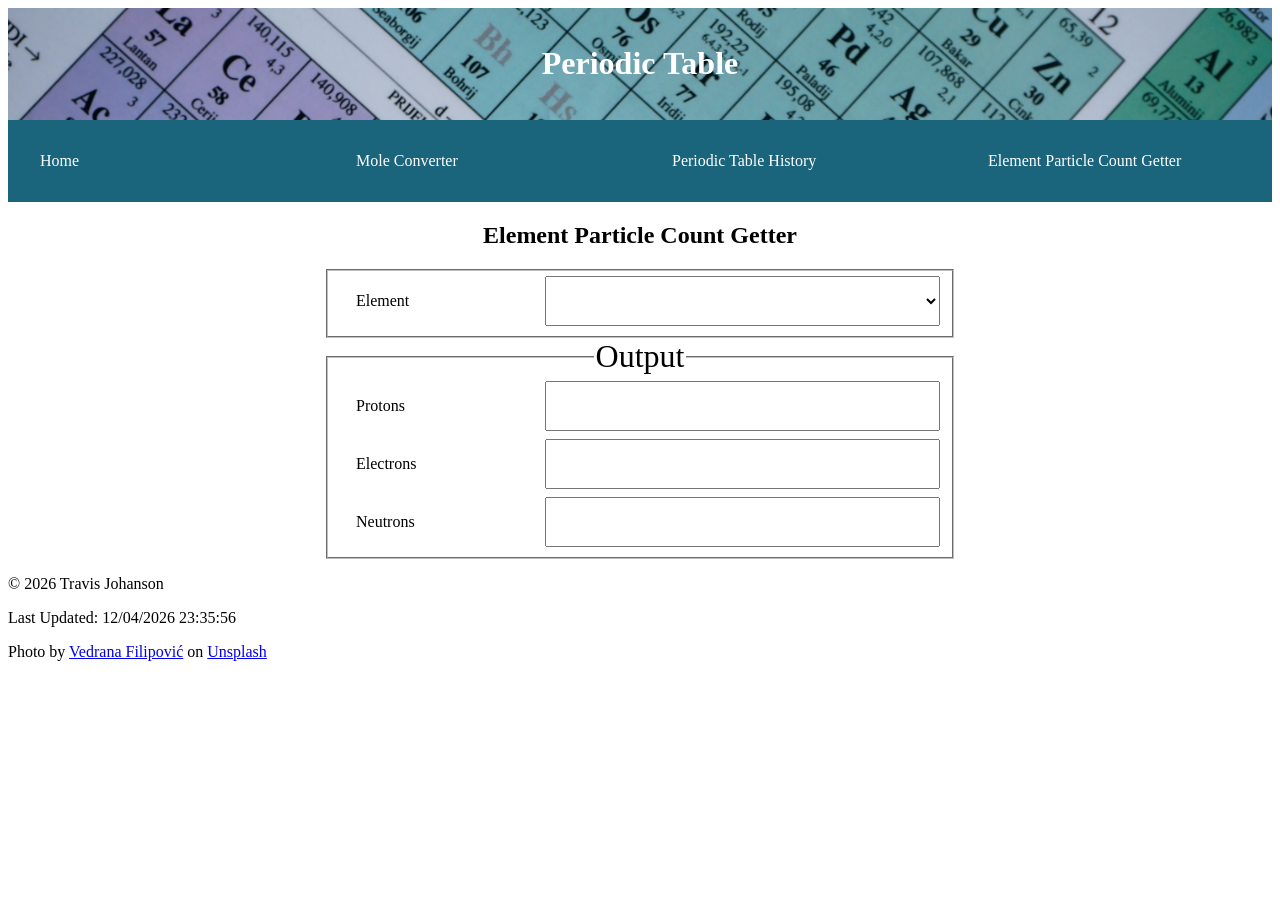
<file: resources/pages/element_particle_count_getter.html>
<!DOCTYPE html>
<html lang="en">

<head>
    <meta charset="UTF-8">
    <meta name="viewport" content="width=device-width, initial-scale=1.0">
    <title>Document</title>
    <link rel="stylesheet" href="../styles/main.css">
    <link rel="stylesheet" href="../styles/nav_style.css">
</head>

<body>
    <header>
        <h1 class="title">Periodic Table</h1>
    </header>
    <nav>
        <ul>
            <li id="mobileMenuButton">=</li>
            <li>
                <a href="../index.html">Home</a>
            </li>
            <li>
                <a href="../pages/mole_converter.html">Mole Converter</a>
            </li>
            <li>
                <a href="../pages/periodic_table_history.html">Periodic Table History</a>
            </li>
            <li>
                <a href="../pages/element_particle_count_getter.html">Element Particle Count Getter</a>
            </li>
        </ul>
    </nav>
    <main>
        <section>
            <h1 class="title">Element Particle Count Getter</h1>
            <div class="converter">
                <div class="form">
                    <fieldset>
                        <label for="elementSelector">Element</label>
                        <select id="elementSelector">
                            <option disabled>Pick Any of the 118 Elements</option>
                        </select>
                    </fieldset>
                    <fieldset>
                        <legend>Output</legend>
                        <label for="protons">Protons</label>
                        <input id="protons" readonly>
                        <label for="electrons">Electrons</label>
                        <input id="electrons" readonly>
                        <label for="neutrons">Neutrons</label>
                        <input id="neutrons" readonly>
                    </fieldset>
                </div>
            </div>
        </section>
        <aside>

        </aside>
        <footer>
            <p>&COPY; 2026 Travis Johanson</p>
            <p id="lastUpdated"></p>
            <p>
                Photo by <a
                    href="https://unsplash.com/@vedranafilipovic?utm_source=unsplash&utm_medium=referral&utm_content=creditCopyText">Vedrana
                    Filipović</a> on <a
                    href="https://unsplash.com/photos/round-clear-glass-on-white-paper-jxqTaXF5WmY?utm_source=unsplash&utm_medium=referral&utm_content=creditCopyText">Unsplash</a>
            </p>
        </footer>
    </main>
    <script src="../js/version.js"></script>
    <script src="../js/mobileMenu.js"></script>
    <script src="../js/calculate_particle_count.js"></script>
    <script src="../js/getData.js"></script>
</body>

</html>
</file>
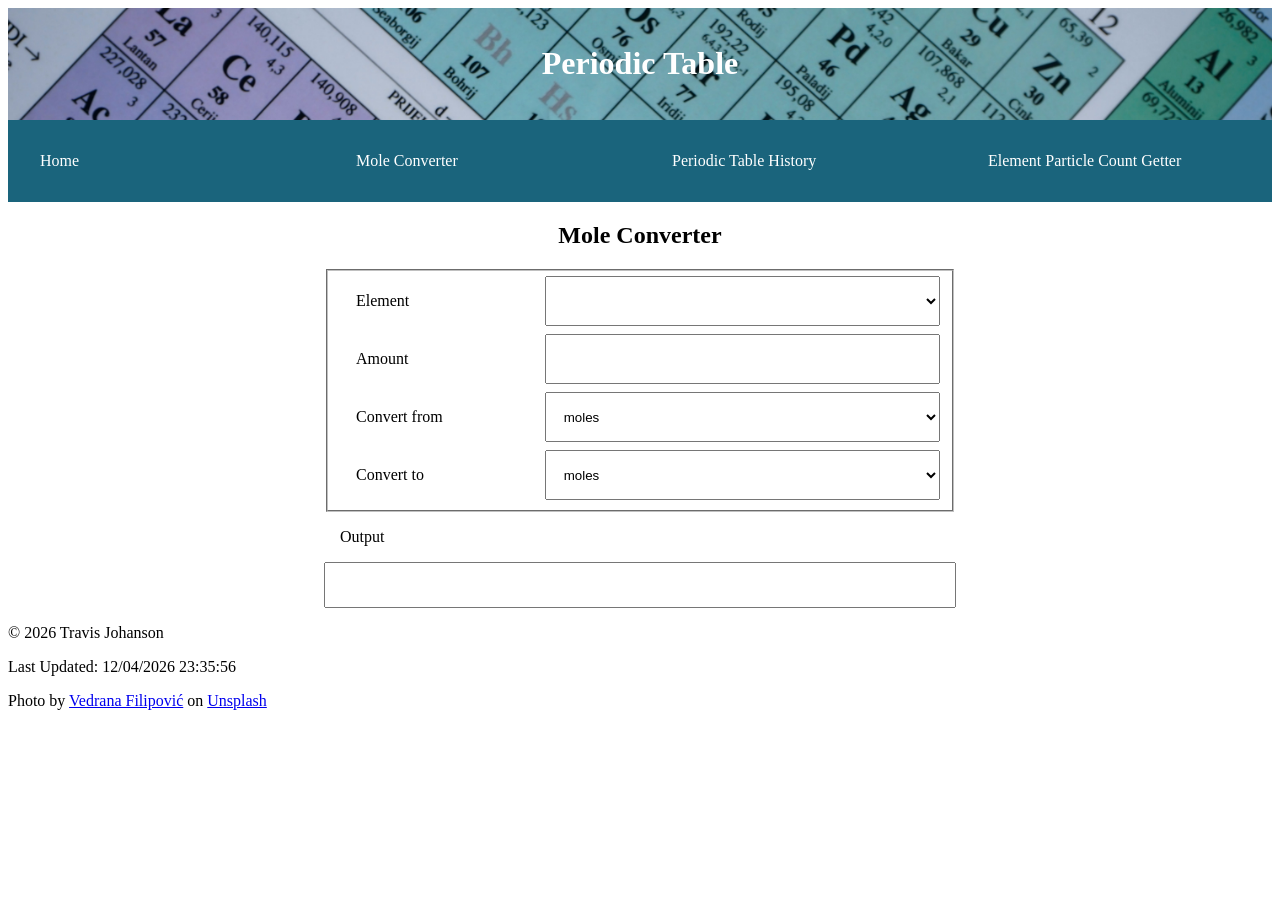
<file: resources/pages/mole_converter.html>
<!DOCTYPE html>
<html lang="en">

<head>
    <meta charset="UTF-8">
    <meta name="viewport" content="width=device-width, initial-scale=1.0">
    <title>Document</title>
    <link rel="stylesheet" href="../styles/main.css">
    <link rel="stylesheet" href="../styles/nav_style.css">
</head>

<body>
    <header>
        <h1 class="title">Periodic Table</h1>
    </header>
    <nav>
        <ul>
            <li id="mobileMenuButton">=</li>
            <li>
                <a href="../index.html">Home</a>
            </li>
            <li>
                <a href="../pages/mole_converter.html">Mole Converter</a>
            </li>
            <li>
                <a href="../pages/periodic_table_history.html">Periodic Table History</a>
            </li>
            <li>
                <a href="../pages/element_particle_count_getter.html">Element Particle Count Getter</a>
            </li>
        </ul>
    </nav>
    <main>
        <section>
            <h1 class="title">Mole Converter</h1>
            <div class="converter">
                <div class="form">
                    <fieldset>
                        <label for="elementSelector">Element</label>
                        <select id="elementSelector">
                            <option disabled>Pick Any of the 118 Elements</option>
                        </select>
                        <label for="value">Amount</label>
                        <input id="value">
                        <label for="fromUnit">Convert from</label>
                        <select id="fromUnit">
                            <option value="moles">moles</option>
                            <option value="atoms">atoms</option>
                        </select>
                        <label for="toUnit">Convert to</label>
                        <select id="toUnit">
                            <option value="moles">moles</option>
                            <option value="atoms">atoms</option>
                        </select>
                        <p class="errorMessage">Type a valid number for amount.</p>
                    </fieldset>
                    <label for="output">Output</label>
                    <input id="output" readonly>
                </div>
            </div>
        </section>
        <aside>

        </aside>
        <footer>
            <p>&COPY; 2026 Travis Johanson</p>
            <p id="lastUpdated"></p>
            <p>
                Photo by <a
                    href="https://unsplash.com/@vedranafilipovic?utm_source=unsplash&utm_medium=referral&utm_content=creditCopyText">Vedrana
                    Filipović</a> on <a
                    href="https://unsplash.com/photos/round-clear-glass-on-white-paper-jxqTaXF5WmY?utm_source=unsplash&utm_medium=referral&utm_content=creditCopyText">Unsplash</a>
            </p>
        </footer>
    </main>
    <script src="../js/mobileMenu.js"></script>
    <script src="../js/version.js"></script>
    <script src="../js/mole_converter.js"></script>
    <script src="../js/getData.js"></script>
</body>

</html>
</file>
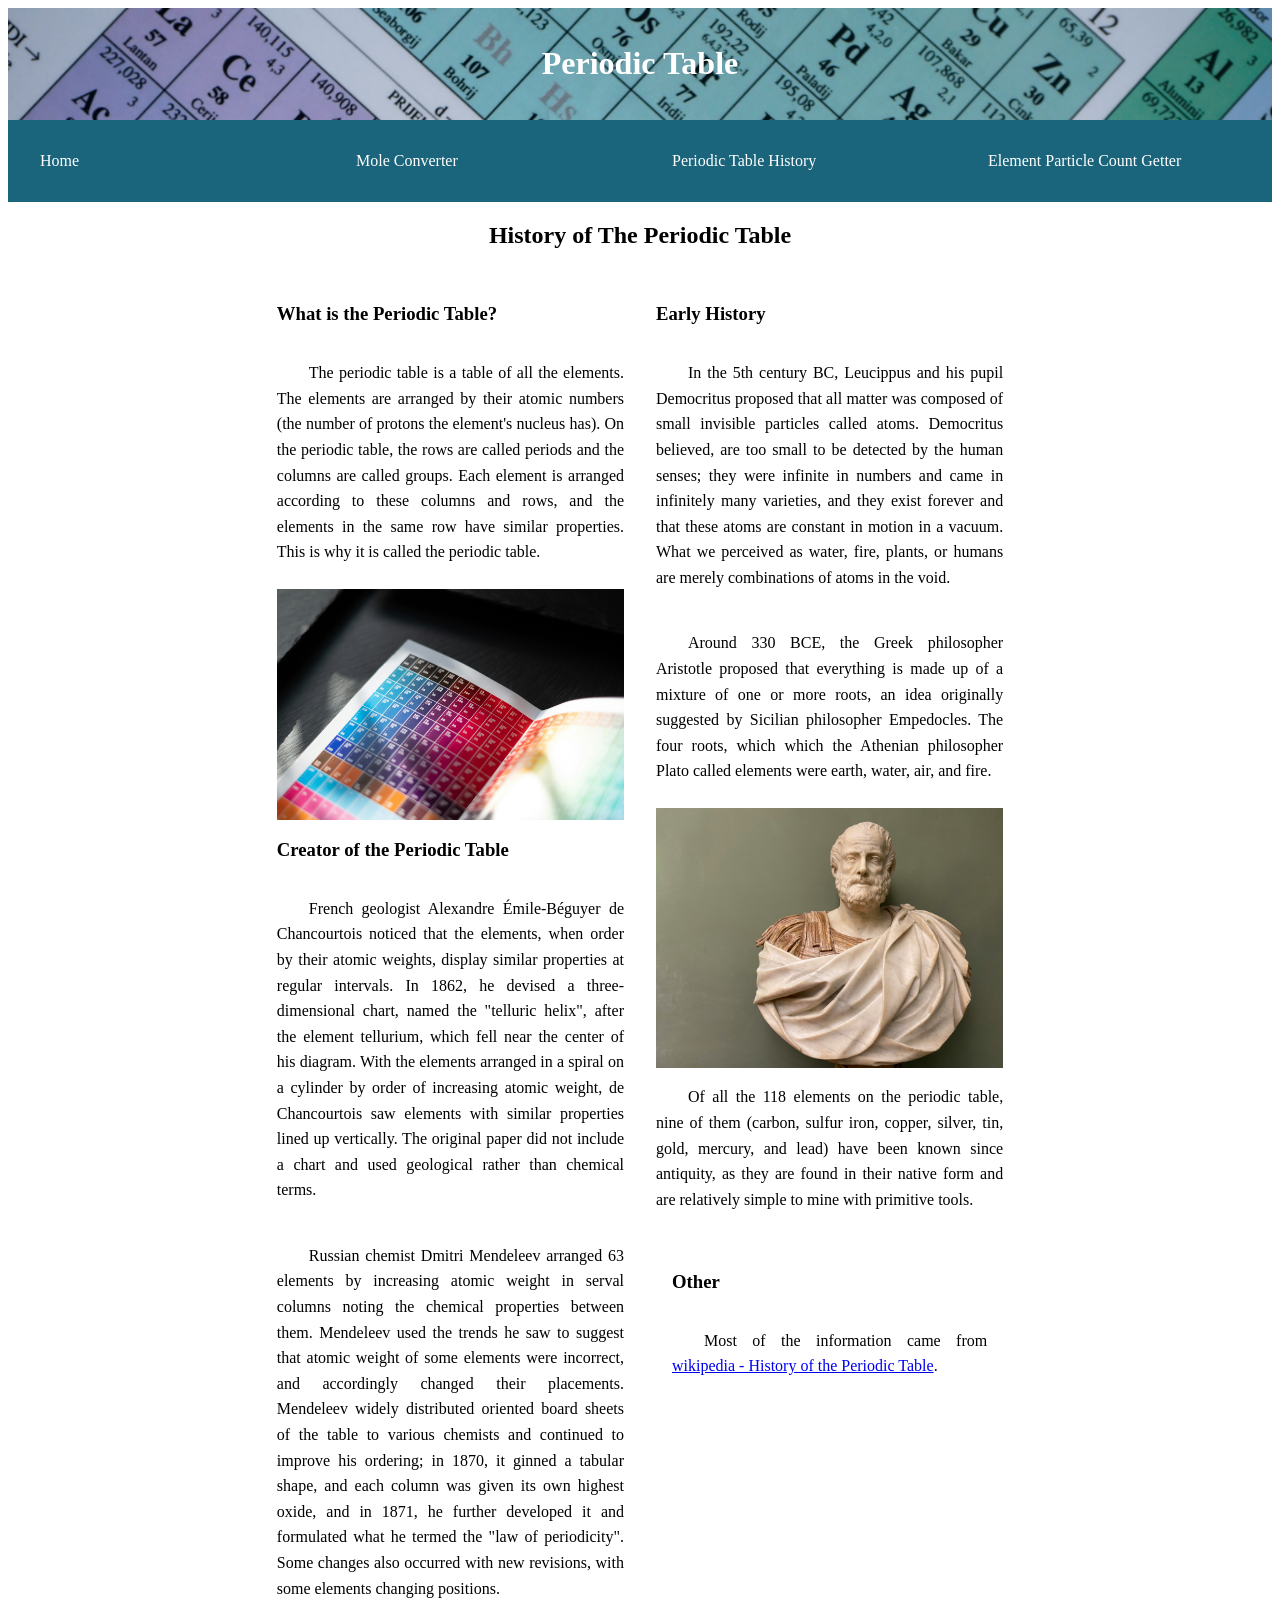
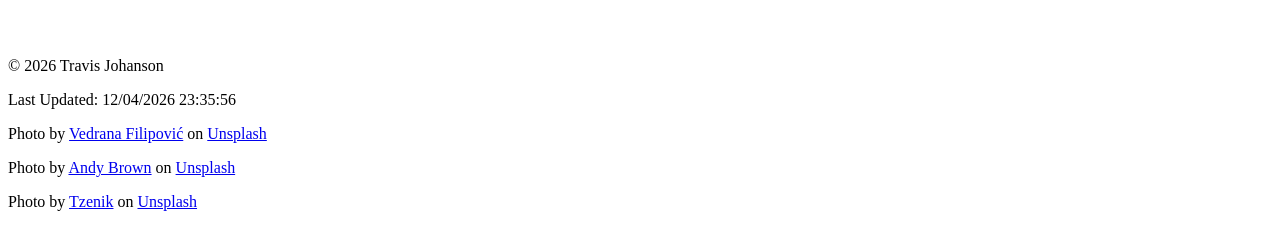
<file: resources/pages/periodic_table_history.html>
<!DOCTYPE html>
<html lang="en">

<head>
    <meta charset="UTF-8">
    <meta name="viewport" content="width=device-width, initial-scale=1.0">
    <title>Document</title>
    <link rel="stylesheet" href="../styles/main.css">
    <link rel="stylesheet" href="../styles/nav_style.css">
</head>

<body>
    <header>
        <h1 class="title">Periodic Table</h1>
    </header>
    <nav>
        <ul>
            <li id="mobileMenuButton">=</li>
            <li>
                <a href="../index.html">Home</a>
            </li>
            <li>
                <a href="../pages/mole_converter.html">Mole Converter</a>
            </li>
            <li>
                <a href="../pages/periodic_table_history.html">Periodic Table History</a>
            </li>
            <li>
                <a href="../pages/element_particle_count_getter.html">Element Particle Count Getter</a>
            </li>
        </ul>
    </nav>
    <main>
        <section>
            <h1 class="title">History of The Periodic Table</h1>
            <div class="paragraph-container">
                <div class="section">
                    <h3>What is the Periodic Table?</h3>
                    <p>The periodic table is a table of all the elements. The elements are arranged by their atomic
                        numbers (the number of protons the element's nucleus has). On the periodic table, the rows are
                        called periods and the columns are called groups. Each element is arranged according to these
                        columns and
                        rows, and the elements in the same row have similar properties. This is why it is called the
                        periodic table.</p>
                    <img src="../Images/andy-brown-C2isi7suWVc-unsplash.jpg" alt="Image of periodic table in a book.">
                    <h3>Creator of the Periodic Table</h3>
                    <p>
                        French geologist Alexandre &Eacute;mile-B&eacute;guyer de Chancourtois noticed that the
                        elements,
                        when order by their atomic weights, display similar properties at regular intervals. In 1862, he
                        devised a three-dimensional chart, named the "telluric helix", after the element tellurium,
                        which fell near the center of his diagram. With the elements arranged in a spiral on a cylinder
                        by order of increasing atomic weight, de Chancourtois saw elements with similar properties lined
                        up vertically. The original paper did not include a chart and used geological rather than
                        chemical terms.
                    </p>
                    <p>
                        Russian chemist Dmitri Mendeleev arranged 63 elements by increasing atomic weight in serval
                        columns noting the chemical properties between them. Mendeleev used the trends he saw to suggest
                        that atomic weight of some elements were incorrect, and accordingly changed their placements.
                        Mendeleev widely distributed oriented board sheets of the table to various chemists and
                        continued
                        to improve his ordering; in 1870, it ginned a tabular shape, and each column was given its own
                        highest oxide, and in 1871, he further developed it and formulated what he termed the "law of
                        periodicity". Some changes also occurred with new revisions, with some elements changing
                        positions.
                    </p>
                </div>
                <div class="section">
                    <h3>Early History</h3>
                    <p>
                        In the 5th century BC, Leucippus and his pupil Democritus proposed that all matter was composed
                        of small invisible particles called atoms. Democritus believed, are too small to be detected by
                        the
                        human senses; they were infinite in numbers and
                        came in infinitely many varieties, and they exist forever and that these atoms are constant in
                        motion in a vacuum. What we perceived as water, fire, plants, or humans are merely combinations
                        of atoms in the void.
                    </p>
                    <p>
                        Around 330 BCE, the Greek philosopher Aristotle proposed that everything is made up of a mixture
                        of one or more roots, an idea originally suggested by Sicilian philosopher Empedocles. The four
                        roots, which which the Athenian philosopher Plato called elements were earth, water, air,
                        and fire.
                    </p>
                    <img src="../Images/tzenik-0xx5dxMbT6Y-unsplash.jpg"alt = "Image of Aristotle.">
                    <p>
                        Of all the 118 elements on the periodic table, nine of them (carbon, sulfur iron,
                        copper, silver, tin, gold, mercury, and lead) have been known since antiquity, as
                        they are found in their native form and are relatively simple to mine with primitive tools.
                    </p>
                    <div class="section">
                        <h3>Other</h3>
                        <p>
                            Most of the information came from
                            <a href="https://en.wikipedia.org/wiki/History_of_the_periodic_table">wikipedia - History of
                                the
                                Periodic Table</a>.
                        </p>
                        <iframe src="https://www.youtube.com/embed/wXRHz5ZEIK0?si=Z22EweVxKJc0MK8l"
                            title="YouTube video player" frameborder="0"
                            allow="accelerometer; autoplay; clipboard-write; encrypted-media; gyroscope; picture-in-picture; web-share"
                            referrerpolicy="strict-origin-when-cross-origin" allowfullscreen></iframe>
                    </div>
                </div>
            </div>
        </section>
        <aside>
        </aside>
    </main>
    <footer>
        <p>&COPY; 2026 Travis Johanson</p>
        <p id="lastUpdated"></p>
        <p> Photo by <a
                href="https://unsplash.com/@vedranafilipovic?utm_source=unsplash&utm_medium=referral&utm_content=creditCopyText">Vedrana
                Filipović</a> on <a
                href="https://unsplash.com/photos/round-clear-glass-on-white-paper-jxqTaXF5WmY?utm_source=unsplash&utm_medium=referral&utm_content=creditCopyText">Unsplash</a>
        </p>
        <p>
            Photo by <a
                href="https://unsplash.com/@basallt?utm_source=unsplash&utm_medium=referral&utm_content=creditCopyText">Andy
                Brown</a> on <a
                href="https://unsplash.com/photos/a-close-up-of-an-open-book-on-a-table-C2isi7suWVc?utm_source=unsplash&utm_medium=referral&utm_content=creditCopyText">Unsplash</a>
        </p>
        <p>
            Photo by <a
                href="https://unsplash.com/@tzenik?utm_source=unsplash&utm_medium=referral&utm_content=creditCopyText">Tzenik</a>
            on <a
                href="https://unsplash.com/photos/man-in-brown-robe-statue-0xx5dxMbT6Y?utm_source=unsplash&utm_medium=referral&utm_content=creditCopyText">Unsplash</a>
        </p>
    </footer>
    <script src="../js/mobileMenu.js"></script>
    <script src="../js/version.js"></script>
</body>

</html>
</file>
<file: resources/styles/main.css>
header {
    background-image: url(../Images/vedrana-filipovic-jxqTaXF5WmY-unsplash.jpg);
    background-size: cover;
    padding: 1em;
    color: white;
}

.title {
    text-align: center;
}

body {
    max-width: 100%;
}

.form {
    width: 50%;
    margin: auto;
    display: flex;
    flex-direction: column;
}

.form fieldset {
    display: grid;
    grid-template-columns: 1fr 2fr;
    gap: 0.5em;
}

.form fieldset legend
{
     font-size: 2em;
    text-align: center;
}

.form select,
.form input,
.form label {
    padding: 1em;
}

#output {
    padding: 1em;
}

.paragraph-container {
    display: grid;
    align-items: baseline;
    grid-template-columns: repeat(2, 1fr);
    width: 60%;
    margin: auto;
}

.errorMessage
{
    color:red;
    display: none;
}

.paragraph-container p {
    line-height: 1.6;
    margin-bottom: 1.5em;
    text-align: justify;
    text-indent: 2em;
    max-width: 60ch;
}

.paragraph-container .section {
    justify-self: center;
    margin: 1em;
    display: flex;
    flex-direction: column;
}

iframe
{
  width: 100%;
  aspect-ratio: 16/9;
}

img
{
width: 100%;
}

@media(max-width:676px) {
    .form fieldset {
        display: flex;
        flex-direction: column;
    }

    .form {
        width: 100%;
        margin: 0;
    }

    .paragraph-container {
        width: 100%;
        display: flex;
        flex-direction: column;
        max-width: 96%;
    }
    .paragraph-container .section
    {
        margin: 0;
    }
}
footer
{
    position: relative;
    height: 10%;
    bottom: 0%;
}
</file>
<file: resources/styles/nav_style.css>
nav ul {
    list-style-type: none;
    background-color: rgb(26, 100, 124);
    margin: 0;
    width: 100%;
    padding: 0;
    display: flex;
    justify-content: space-around;
}

nav a {
    text-decoration: none;
    color: white
}

nav ul li {
    padding: 2em;
    flex: 1 1 0;
}

nav {
    display: flex;
    justify-content: center;
}

ul li#mobileMenuButton {
    display: none;
    color: white;
}

@media(max-width:676px) {
    nav ul li#mobileMenuButton {
        display: block;
    }

    nav ul {
        flex-direction: column;
    }

    .hidden {
        display: none;
    }
}
</file>
